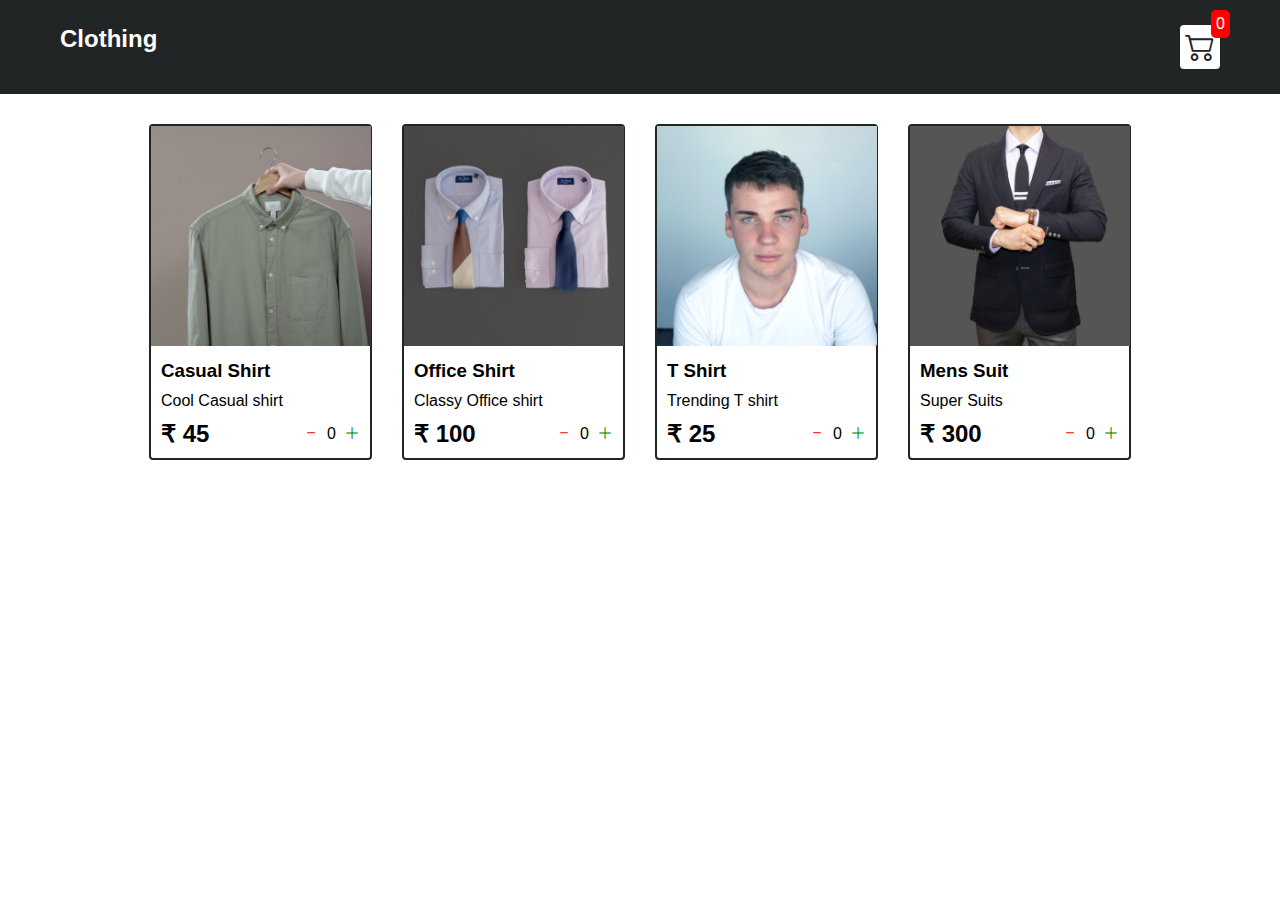
<file: index.html>
<!DOCTYPE html>
<html lang="en">
<head>
    <meta charset="UTF-8">
    <meta name="viewport" content="width=device-width, initial-scale=1.0">
    <title>Clothing Store</title>
    <link rel="stylesheet" href="src/style.css"/>
    <link rel="stylesheet" href="https://cdn.jsdelivr.net/npm/bootstrap-icons@1.10.5/font/bootstrap-icons.css">
</head>
<body>
    <div class="navbar">
       <a href="index.html">
        <h2>Clothing</h2>
       </a>

        <a href="cart.html">
            <div class="cart">
                <i class="bi bi-cart2"></i>
                <div class="cartAmount" id="cartAmount">
                 0
                </div>
            </div>
        </a>
       
    </div>

    <div class="shop" id="shop">
      <div class="item">
        <img width="220" src="images/img-1.jpg" alt="t-shirt"/>
        <div class="details">
             <h3>T shirt</h3>
             <p>Get a Fashionable tshirt</p>

             <div class="price-quantity">
                <h2>₹ 45</h2>
                <div class="buttons">
                    <i class="bi bi-dash"></i>
                    <div class="quantity">0</div>
                    <i class="bi bi-plus-lg"></i>

                </div>
             </div>
        </div>
    </div>

    <div class="item">
        <img width="220" src="images/img-1.jpg" alt="t-shirt"/>
        <div class="details">
             <h3>T shirt</h3>
             <p>Get a Fashionable tshirt</p>

             <div class="price-quantity">
                <h2>₹ 45</h2>
                <div class="buttons">
                    <i class="bi bi-plus-lg"></i>
                    <div class="quantity">0</div>
                    <i class="bi bi-dash"></i>
                </div>
             </div>
        </div>
    </div>
  
    <div class="item">
        <img width="220" src="images/img-1.jpg" alt="t-shirt"/>
        <div class="details">
             <h3>T shirt</h3>
             <p>Get a Fashionable tshirt</p>

             <div class="price-quantity">
                <h2>₹ 45</h2>
                <div class="buttons">
                    <i class="bi bi-plus-lg"></i>
                    <div class="quantity">0</div>
                    <i class="bi bi-dash"></i>
                </div>
             </div>
        </div>
    </div>
  
    <div class="item">
        <img width="220" src="images/img-1.jpg" alt="t-shirt"/>
        <div class="details">
             <h3>T shirt</h3>
             <p>Get a Fashionable tshirt</p>

             <div class="price-quantity">
                <h2>₹ 45</h2>
                <div class="buttons">
                    <i class="bi bi-plus-lg"></i>
                    <div class="quantity">0</div>
                    <i class="bi bi-dash"></i>
                </div>
             </div>
        </div>
    </div>
  
  

    </div>
    <script src="src/Data.js"></script>
    <script src="src/main.js"></script>
</body>
</html>
</file>
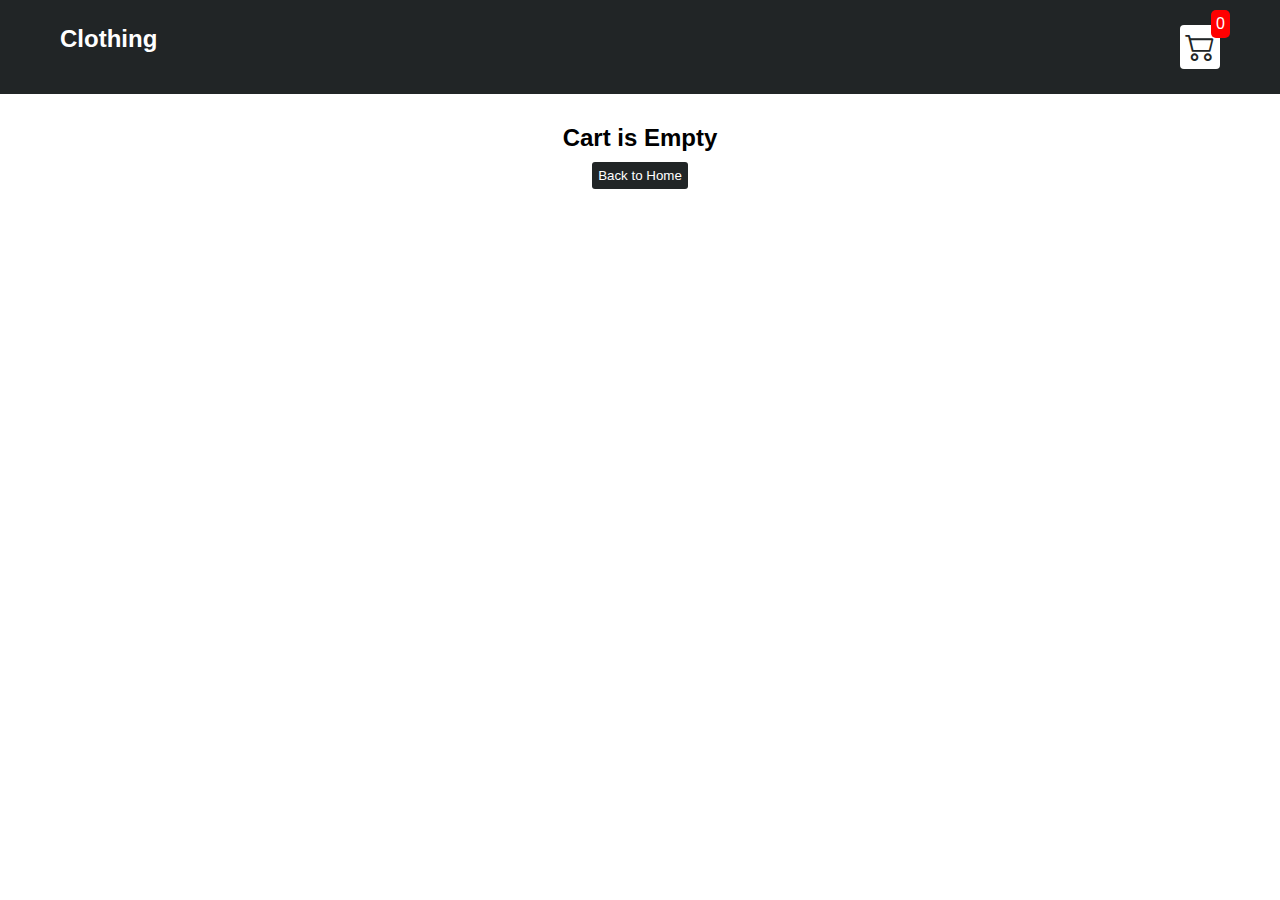
<file: cart.html>
<!DOCTYPE html>
<html lang="en">
<head>
    <meta charset="UTF-8">
    <meta name="viewport" content="width=device-width, initial-scale=1.0">
    <title>Clothing Store</title>
    <link rel="stylesheet" href="src/style.css"/>
    <link rel="stylesheet" href="https://cdn.jsdelivr.net/npm/bootstrap-icons@1.10.5/font/bootstrap-icons.css">
</head>
<body>
    <div class="navbar">
        <a href="index.html">
         <h2>Clothing</h2>
        </a>
 
         <a href="cart.html">
             <div class="cart">
                 <i class="bi bi-cart2"></i>
                 <div class="cartAmount" id="cartAmount">
                  0
                 </div>
             </div>
         </a>        
     </div> 

     <div class="text-center" id="label"></div>

     <div class="shopping-cart" id="shopping-cart"></div>
     
     <script src="src/Data.js"></script>
     <script src="src/cart.js"></script>
</body>
</html>
</file>
<file: src/style.css>
/*
 !edit default styles of the webpage
**/
*{
    margin:0;
    padding: 0;
    box-sizing: border-box;
}

body{
    font-family: 'Franklin Gothic Medium', 'Arial Narrow', Arial, sans-serif;
}

i{
    cursor: pointer;
}

a{
    text-decoration: none;
    color:#fff;

}

.navbar{
    background-color: #212526;
    color:#fff;
    padding: 25px 60px;
    margin-bottom: 30px;

    display: flex;
    justify-content: space-between;
}

.cart{
    position: relative;

    background-color: #fff;
    color:#212526;
    font-size: 30px;
    padding:5px;
    border-radius: 4px;
}

.cartAmount{
    position: absolute;
    top:-15px;
    right:-10px;

    background-color: red;
    color:#fff;
    font-size: 16px;
    padding: 5px;
    border-radius: 5px;
}

/*
  !shop styles
*/

.shop{
    display: grid;
    grid-template-columns: repeat(4,223px);
    gap:30px;
    justify-content: center;
}

@media (max-width:1000px) {
    .shop{
        grid-template-columns: repeat(2,223px);
    }
}

@media (max-width:500px) {
    .shop{
        grid-template-columns: repeat(1,223px);
    }
}

.item{
   border:2px solid #212526;
   border-radius: 4px;
}

.details{
    display: flex;
    flex-direction: column;
    padding: 10px;
    gap:10px;
}

.price-quantity{
    display: flex;
    align-items: center;
    justify-content: space-between;
}

.buttons{
    display: flex;
    gap:8px;
    font-size: 16px;
}

.bi-plus-lg{
   color:green;
}

.bi-dash{
    color: red;
}

.text-center{
    text-align: center;
    margin-bottom: 20px ;
}

.HomeBtn{
    background-color: #212526;
    color: #fff;
    border: none;
    padding: 6px;
    border-radius: 3px;
    cursor: pointer;
    margin-top: 10px;
}

.bi-x-lg{
    color: red;
    font-size: bold;
}

.shopping-cart{
    display: grid;
    grid-template-columns: repeat(1,320px);
    justify-content: center;
    gap: 15px;
}

/*
! style rules for shopping-cart
*/

.checkout {
    background-color: green;
    border-radius: 3px;
    padding:5px;
    border:none;
    outline:none; 
    margin-top: 5px; 
}
  
  .removeAll {
    background-color: red;
    padding:5px;
    border-radius: 3px;
    border:none;
    outline:none; 
    margin-top: 5px; 

}  

.cart-item{
    border : 2px solid #212526;
    border-radius: 5px;
    display: flex;
}

.title-price-x{
    width: 195px;
    display: flex;
    align-items: center;
    justify-content: space-between;
}

.title-price{
    display: flex;
    align-items: center;
    gap:10px;
}

.cart-item-price{
    background-color: #212526;
    color: #fff;
    border-radius: 4px;
    padding: 4px 6px;
}

.cart-buttons{
    display: flex;
    
}
</file>
